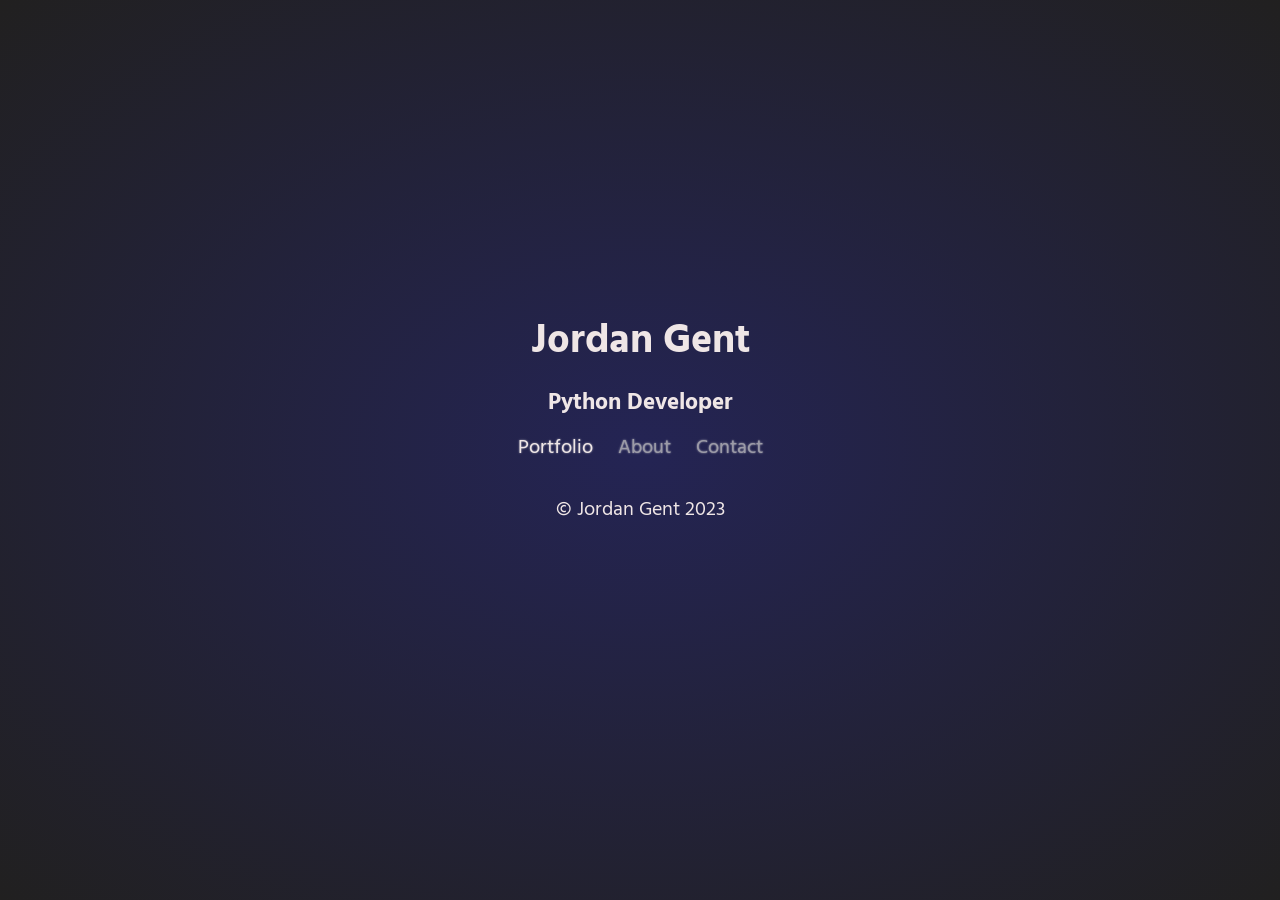
<file: index.html>
<!DOCTYPE html>
<html lang="en">
<head>
    <meta charset="utf-8">
    <title>Jordan Gent | Portfolio</title>
    <link href="https://fonts.googleapis.com/css?family=Hind" rel="stylesheet">
    <link rel="stylesheet" href="normalize.css">
    <link rel="stylesheet" type="text/css" href="slick/slick.css">
    <link rel="stylesheet" type="text/css" href="slick/slick-theme.css">
    <link rel="stylesheet" type="text/css" href="font-awesome/css/font-awesome.min.css">
    <link rel="stylesheet" href="stylesheet.css">
</head>
<body>
    <div id="main-page">
        <h1>Jordan Gent</h1>
        <h3>Python Developer</h3>
        <nav>
            <a href="#" class="portfolio-link selected">Portfolio</a>
            <a href="#" class="about-link">About</a>
            <a href="#" class="contact-link">Contact</a>
        </nav>
    </div>

    <div id="portfolio">
        <div id="carousel">
            <div>
                <a href="https://youtu.be/SdElvFu8iOQ"> 
                    <img src="img/jobtrack.png" alt="Photo of Job Tracker Page">
                </a>
                <div class="page-info">
                    <h4>Job Tracker</h4>
                    <p class="bold">Built With</p>
                    <p>Python | Flask | Flask-SQLAlchemy | PSQL <br> Flask-WTF | Flask-Mail | Jinja2 | JavaScript | Bootstrap</p>
                </div>
            </div>
			
            <div>
                <a href="portfolio/NFT-Fighter/Client/index.html"> 
                    <img src="img/NFTfighter.PNG" alt="Photo of NFT Fighter page">
                </a>
                <div class="page-info">
                    <h4>NFT-Fighter</h4>
                    <p class="bold">Built With</p>
                    <p>JavaScript | HTML | CSS | Express | axios | Cors</p>
                </div>
            </div>

            <div>
                <a href="#">
                    <img src="img/website.png" alt="Photo of my website">
                </a>
                <div class="page-info">
                    <div>
                        <h4>Portfolio</h4>
                        <p class="bold">Built With</p>
                        <p>jQuery | HTML | CSS</p>
                    </div>
                </div>
            </div>

            <div>
                <a href="portfolio/scheduler/scheduler.html">
                    <img src="img/scheduler.gif" alt="Photo of scheduler">
                </a>
                <div class="page-info">
                    <div>
                        <h4>Scheduler</h4>
                        <p class="bold">Built With</p>
                        <p>JavaScript | HTML | CSS</p>
                    </div>
                </div>
            </div>

            <div>
                <a href="portfolio/flickr/flickrFeed.html">
                    <img src="img/flickr.gif" alt="Photo of flickr feed">
                </a>
                <div class="page-info">
                    <div>
                        <h4>Flickr Photo Feed</h4>
                        <p class="bold">Built With</p>
                        <p>jQuery | Ajax | HTML | CSS</p>
                    </div>
                </div>
            </div>

            <div>
                <a href="portfolio/signup/signupForm.html">
                    <img src="img/signup-form.gif" alt="Photo of signup form">
                </a>
                <div class="page-info">
                    <div>
                        <h4>Sign Up Form</h4>
                        <p class="bold">Built With</p>
                        <p>HTML | CSS</p>
                    </div>
                </div>
            </div>
			<div>
				<a href="portfolio/Treehouse Portfolio/index.html">
					<img src="img/portfolio.gif" alt="Photo of treehouse portfolio">
				</a>
				<div class="page-info">
					<div>
						<h4>Team Treehouse portfolio project</h4>
						<p class="bold">Built With</p>
						<p>HTML | CSS</p>
					</div>
				</div>
			</div>
		</div>
	</div>

	<div id="about">
        <div id="stack">
            <h4>Current Stack and Skills</h4>
			<ul>
                <li><b>Python</b></li>
				<li>Flask</li>
				<li>Flask-SQLAlchemy</li>
				<li>Jinja</li>
				<li><b>JavaScript</b></li>
				<li>Node.js</li>
                <li><b>SQL</b></li>
				<li>Git</li>
				<li>Github</li>
				<li>PSQL</li>
				<li>AWS</li>
				<li>Postman</li>
				<li><b>HTML</b></li>
				<li><b>CSS</b></li>
				<li>Responsive Design</li>
			</ul>
            <h4>About Me</h4>
            <div id="about-content">
                <div style="padding-left: 15px">
                    <p>Welcome to my digital abode! I'm Jordan Gent, a highly motivated and passionate software engineer hailing from Lehi, UT. With a strong foundation in Python, JavaScript, HTML, CSS, and SQL, I delight in crafting seamless and functional experiences.</p>
                    <p>My coding journey began with a high school web design course, where I fell in love with the creative process of building websites. Since then, I've expanded my skill set by earning a Full Stack Web Development Certification from Free Code Camp, getting a Front End Web Development Course at TeamTreehouse, and completing Devmountains Foundations and Python Specializations boot camp.</p>
                    <p>Experienced in working with a variety of frameworks and libraries, I've honed my expertise in Flask, Jinja, jQuery, Bootstrap, Axios, Express, Cors, and AWS. My insatiable curiosity drives me to constantly learn and innovate, relishing the thrill of solving complex challenges in the digital realm.</p>
                    <p>Beyond the world of web development, I'm an avid NFT collector and gamer, diving into immersive experiences like Ark. Yet, my appreciation for nature also beckons me to explore the great outdoors, striking a balance between the digital and natural worlds.</p>
                    <p>Whether I'm refining my programming prowess or indulging in my hobbies, I strive for excellence and personal growth. As a dedicated engineer, I'm eager to bring your projects to life with precision, creativity, and passion. Let's build something extraordinary together!</p>
                </div>
            </div>
            <h4>Learning/Areas of interest</h4>
            <ul>
                <li>AI</li>
                <li>Crypto</li>
                <li>Web3</li>
                <li>Solidity</li>
            </ul>
		</div>
	</div>

	<div id="contact">
		<div id="contact-content">
			<form method="post" id="contact-form">
				<div class="field">
				  <label for="name">Name</label>
				  <input type="text" id="name" name="name" class="text-field" required />
				</div>
	
				<div class="field">
				  <label for="email">Email</label>
				  <input type="email" id="email" name="email" class="text-field" required />
				</div>
	
				<div class="field">
				  <label for="message">Message</label>
				  <textarea id="message" name="message" rows="4" class="text-field" required></textarea>
				</div>
				<input style="margin-top: 10px" type="submit" value="Send Message" id="submitButton" />
			</form>
	
			<div id="contact-links">
				<a href="https://github.com/talihashi"><i class="fa fa-github" aria-hidden="true"></i> Github</a>
				<br>
				<a href="https://www.linkedin.com/in/JordanGent"><i class="fa fa-linkedin-square" aria-hidden="true"></i> LinkedIn</a>
				<br>
				<a href="mailto:Talihashi@gmail.com"><i class="fa fa-envelope-o" aria-hidden="true"></i> Talihashi@gmail.com</a>
			</div>
		</div>
	</div>
	
	<footer id="#footer">
		<p>&copy; Jordan Gent 2023</p>
	</footer>
	
	<script type="text/javascript" src="https://ajax.googleapis.com/ajax/libs/jquery/1.11.0/jquery.min.js"></script>
	<script type="text/javascript" src="slick/slick.min.js"></script>
	<script type="text/javascript" src="https://cdn.emailjs.com/sdk/2.3.2/email.min.js"></script>
	<script type="module" src="main.js"></script>
</body>
</html>
</file>
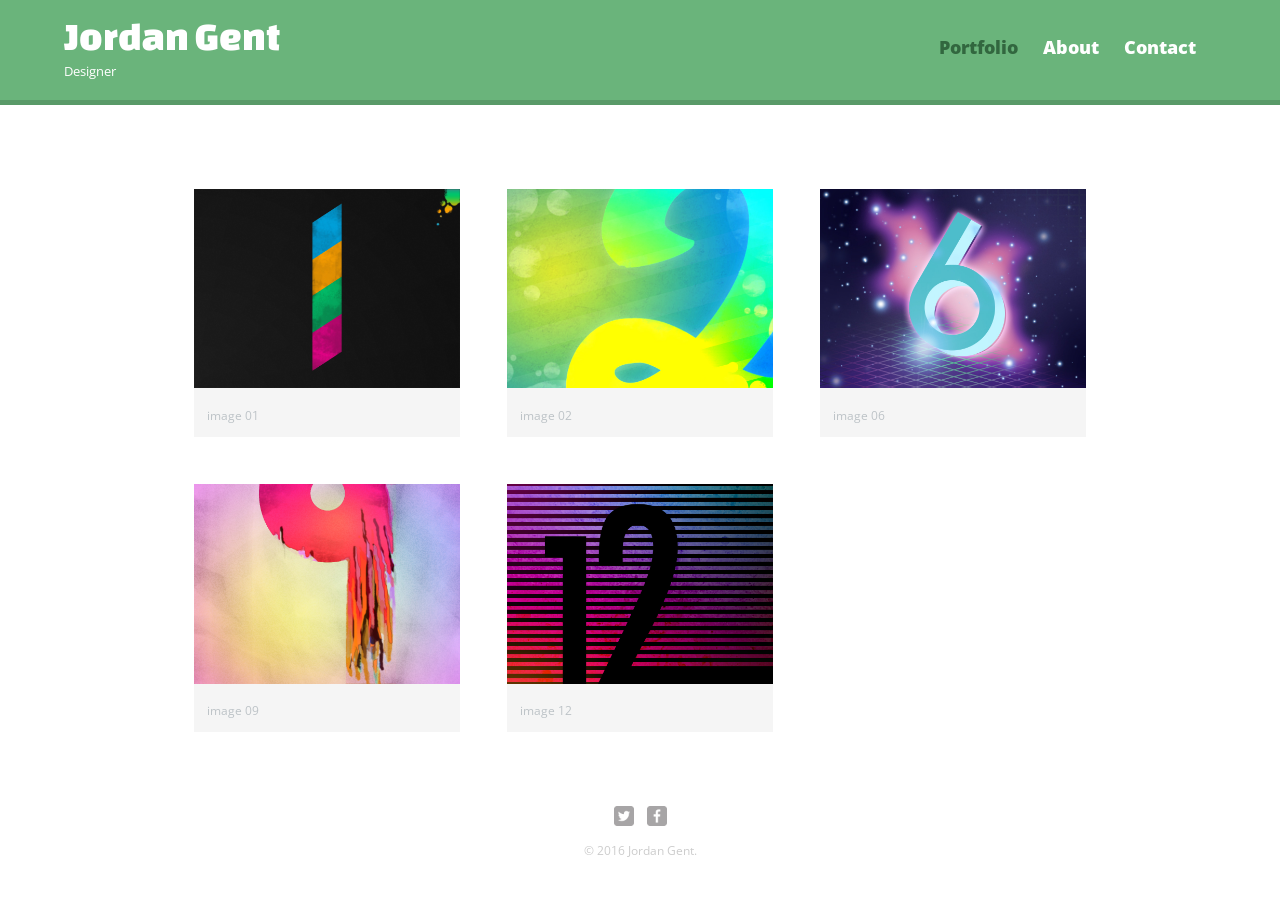
<file: portfolio/Treehouse Portfolio/index.html>
<!DOCTYPE html>
<html>
  <head>
    <meta charset="utf-8">
    <title>Jordan Gent | Designer</title>
    <link rel="stylesheet" href="CSS/normalize.css">
    <link href='https://fonts.googleapis.com/css?family=Open+Sans:400,400italic,700,700italic,800|Changa+One' rel='stylesheet' type='text/css'>
    <link rel="stylesheet" href="CSS/stylesheet.css">
    <link rel="stylesheet" href="CSS/responsive.css">
    <meta name="viewport" content="width=device-width, initial-scale=1.0">
  </head>
  <body>
    <header>
      <a href="index.html" id="logo">
        <h1>Jordan Gent</h1>
        <h2>Designer</h2>
      </a>
      <nav>
        <ul>
          <li><a href="index.html" class="selected">Portfolio</a></li>
          <li><a href="about.html">About</a></li>
          <li><a href="contact.html">Contact</a></li>
        </ul>
      </nav>
    </header>
    <div id="wrapper">
      <section>
        <ul id="gallery">
          <li>
            <a href="img/numbers-01.jpg">
              <img src="img/numbers-01.jpg" alt"">
              <p>image 01</p>
            </a>
          </li>
          <li>
            <a href="img/numbers-02.jpg">
              <img src="img/numbers-02.jpg" alt"">
              <p>image 02</p>
            </a>
          </li>
          <li>
            <a href="img/numbers-06.jpg">
              <img src="img/numbers-06.jpg" alt"">
              <p>image 06</p>
            </a>
          </li>
          <li>
            <a href="img/numbers-09.jpg">
              <img src="img/numbers-09.jpg" alt"">
              <p>image 09</p>
            </a>
          </li>
          <li>
            <a href="img/numbers-12.jpg">
              <img src="img/numbers-12.jpg" alt"">
              <p>image 12</p>
            </a>
          </li>
        </ul>
      </section>
      <footer>
        <a href="https://twitter.com/Talihashi"><img src="img/twitter-wrap.png" alt="Twitter Logo" class="social-icon"></a>
        <a href="https://www.facebook.com/Jordan.Gent1"><img src="img/facebook-wrap.png" alt="Facebook Logo" class="social-icon"></a>
        <p>&copy; 2016 Jordan Gent.</p>
      </footer>
    </div>
  </body>
</html>
</file>
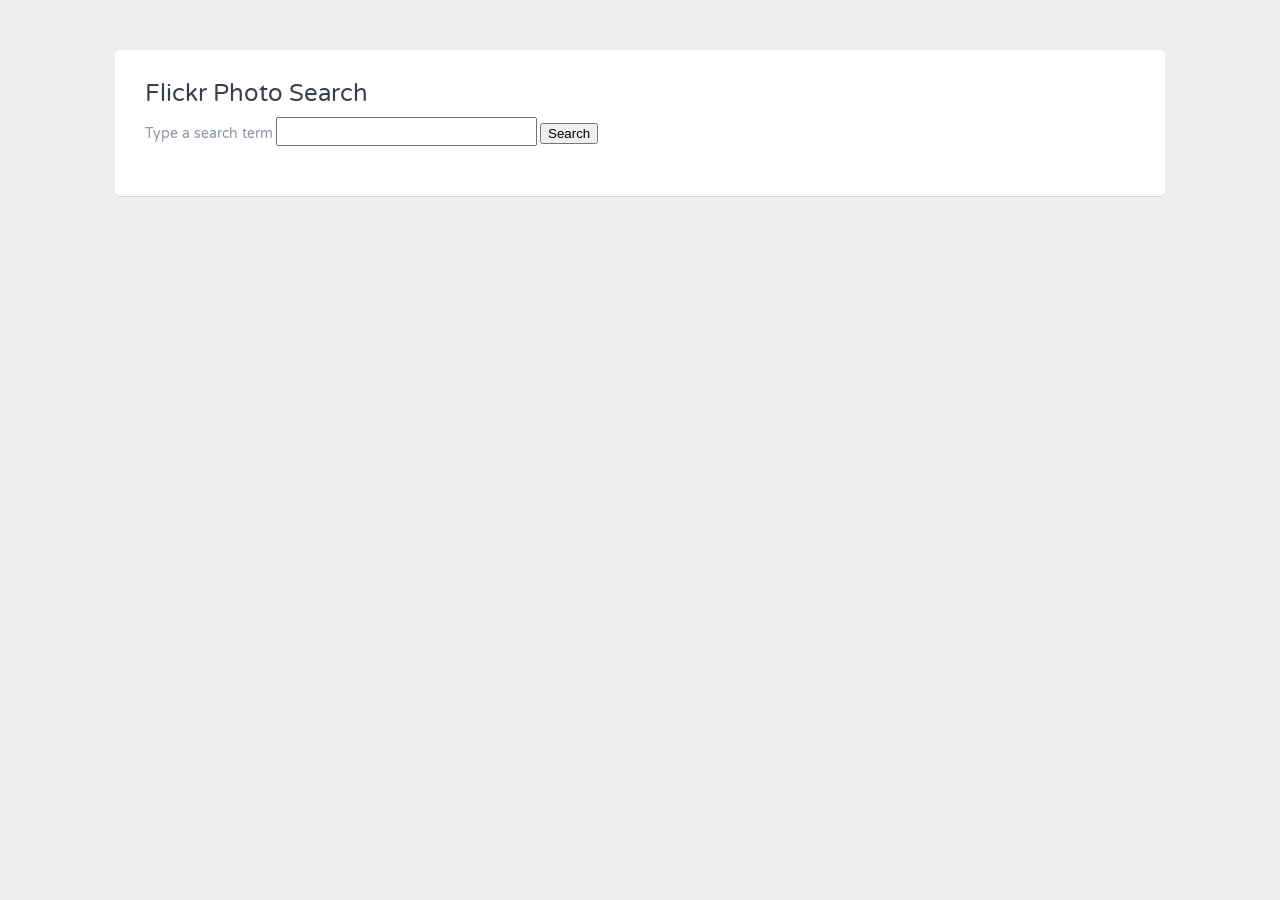
<file: portfolio/flickr/flickrFeed.html>
<!DOCTYPE html>
<html>
<head>
  <meta charset="utf-8">
  <title>AJAX Flickr Photo Search</title>
  <link href='http://fonts.googleapis.com/css?family=Varela+Round' rel='stylesheet' type='text/css'>
  <link rel="stylesheet" href="css/main.css">
  <script src="http://code.jquery.com/jquery-1.11.0.min.js"></script>
  <script src="js/app.js"></script>
</head>
<body>
  <div class="grid-container centered">
    <div class="grid-100">
      <div class="contained">
        <div class="grid-100">
          <div class="heading">
            <h1>Flickr Photo Search</h1>
            <form>
              <label for="search">Type a search term</label>
              <input type="search" name="search" id="search">
              <input type="submit" value="Search" id="submit">
            </form>
            
          </div>
        </div>

        <ul id="photos">

        </ul>
      </div>
    </div>
  </div>
</body>
</html>
</file>
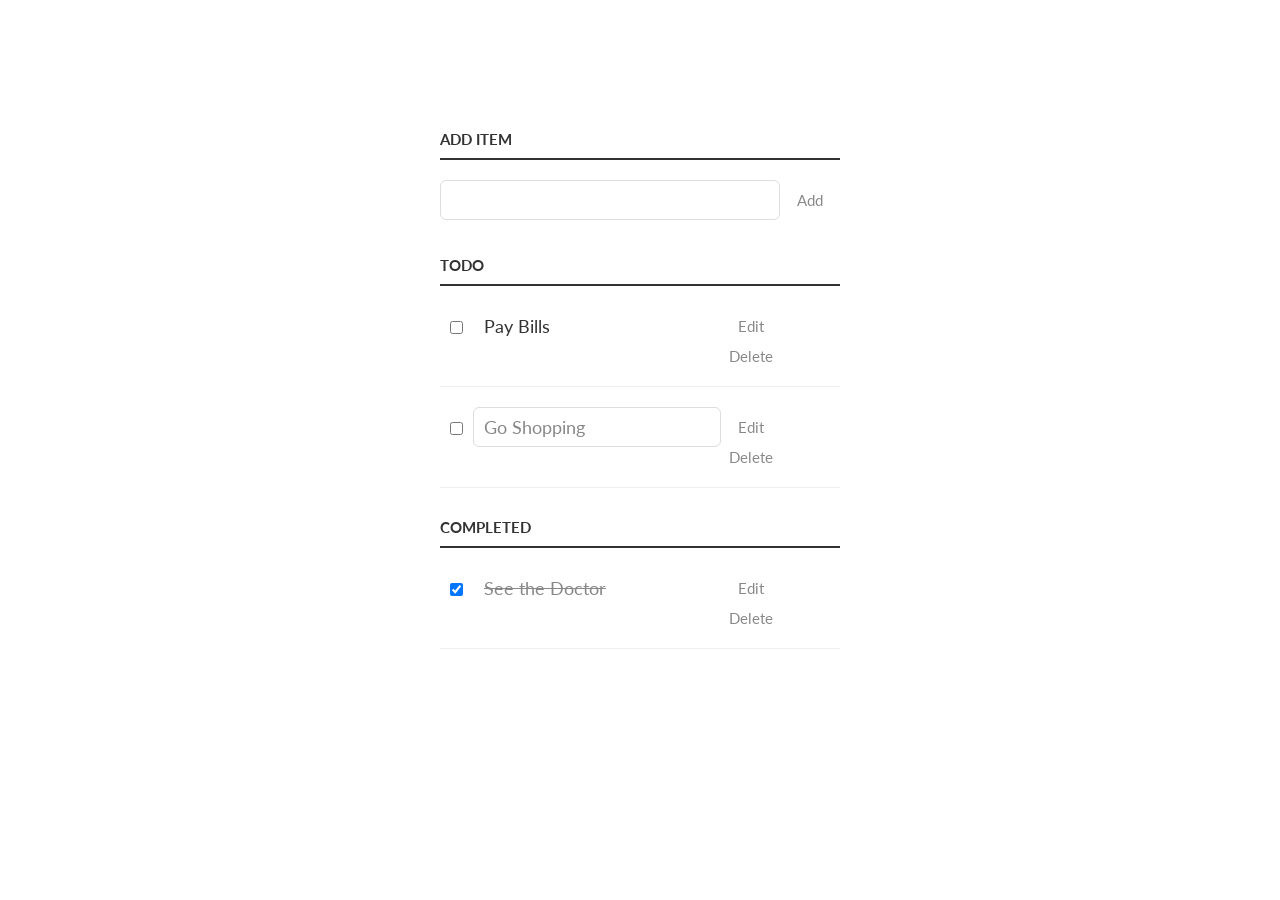
<file: portfolio/scheduler/scheduler.html>
<!DOCTYPE html>
<html>
  <head>
    <title>Todo App</title>
    <link href='http://fonts.googleapis.com/css?family=Lato:300,400,700' rel='stylesheet' type='text/css'>
    <link rel="stylesheet" href="css/style.css" type="text/css" media="screen" charset="utf-8">    
  </head>
  <body>
    <div class="container">
      <p>
        <label for="new-task">Add Item</label><input id="new-task" type="text"><button>Add</button>
      </p>
      
      <h3>Todo</h3>
      <ul id="incomplete-tasks">
        <li><input type="checkbox"><label>Pay Bills</label><input type="text"><button class="edit">Edit</button><button class="delete">Delete</button></li>
        <li class="editMode"><input type="checkbox"><label>Go Shopping</label><input type="text" value="Go Shopping"><button class="edit">Edit</button><button class="delete">Delete</button></li>
        
      </ul>
      
      <h3>Completed</h3>
      <ul id="completed-tasks">
        <li><input type="checkbox" checked><label>See the Doctor</label><input type="text"><button class="edit">Edit</button><button class="delete">Delete</button></li>
      </ul>
    </div>

    <script type="text/javascript" src="js/app.js"></script>

  </body>
</html>
</file>
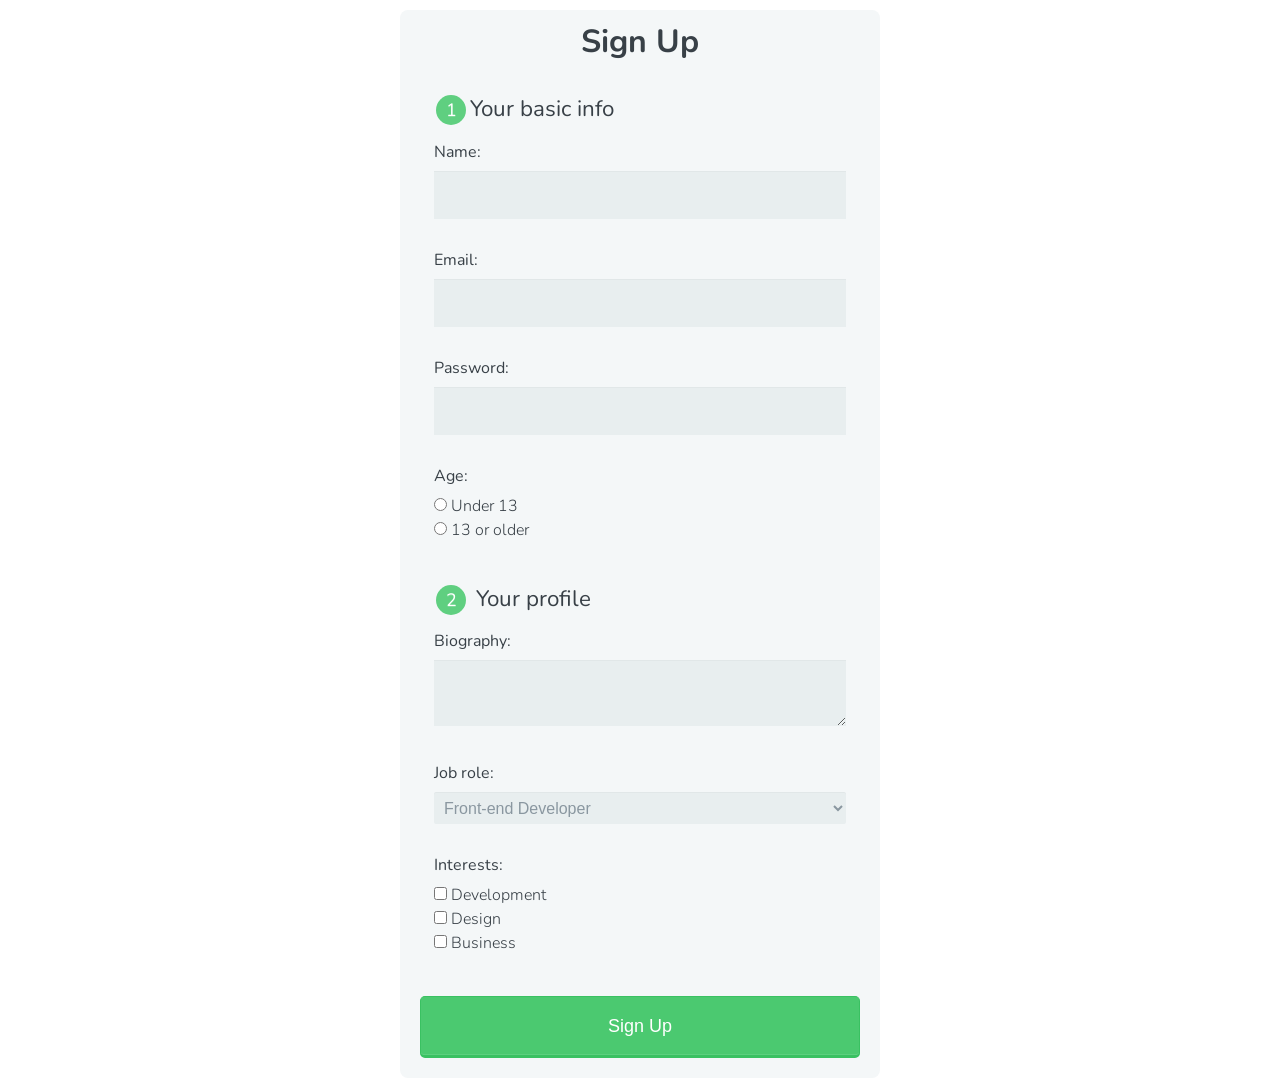
<file: portfolio/signup/signupForm.html>
<!DOCTYPE html>
<html>
    <head>
        <meta charset="utf-8">
        <meta name="viewport" content="width=device-width, initial-scale=1.0">
        <title>Sign Up Form</title>
        <link href='http://fonts.googleapis.com/css?family=Nunito:400,300' rel='stylesheet' type='text/css'>
        <link rel="stylesheet" href="stylesheet.css">
    </head>
    <body>

      <form action="index.html" method="post">
        <h1>Sign Up</h1>
        
        <fieldset>
          
          <legend><span class="number">1</span>Your basic info</legend>
        
          <label for="name">Name:</label>
          <input type="text" id="name" name="user_name">
          
          <label for="mail">Email:</label>
          <input type="email" id="mail" name="user_email">
          
          <label for="password">Password:</label>
          <input type="password" id="password" name="user_password">
          
          <label>Age:</label>
          <input type="radio" id="under_13" value="under_13" name="user_age"><label for="under_13" class="light">Under 13</label><br>
          <input type="radio" id="over_13" value="over_13" name="user_age"><label for="over_13" class="light">13 or older</label>
        
        </fieldset>
        
        <fieldset>
          
        <legend><span class="number">2</span> Your profile</legend>
          
        <label for="bio">Biography:</label>
        <textarea id="bio" name="user_bio"></textarea>
          
        <label for="job">Job role:</label>
        <select id="job" name="user_job">
          <optgroup label="Web">
          <option value="frontend_developer">Front-end Developer</option>
          <option value="php_developer">PHP Developer</option>
          <option value="python_developer">Python Developer</option>
          <option value="rails_developer">Rails Developer</option>
          <option value="web_designer">Web Designer</option>
          <option value="wordpress_developer">Wordpress Developer</option>
          </optgroup>
          <optgroup label="Mobile">
          <option value="android_developer">Android Developer</option>
          <option value="ios_developer">IOS Developer</option>
          <option value="mobile_designer">Mobile Designer</option>
          </optgroup>
          <optgroup label="Business">
          <option value="business_owner">Business Owner</option>
          <option value="freelancer">Freelancer</option>
          </optgroup>
        </select>
          
          <label>Interests:</label>
          <input type="checkbox" id="development" value="interest_development" name="user_interest"><label class="light" for="development">Development</label><br>
          <input type="checkbox" id="interest_design" value="interest_design" name="user_interest"><label class="light" for="design">Design</label><br>
          <input type="checkbox" id="business" value="interest_business" name="user_interest"><label class="light" for="business">Business</label><br>
          
        </fieldset>
        
        <button type="submit">Sign Up</button>
      </form>
      
    </body>
</html>
</file>
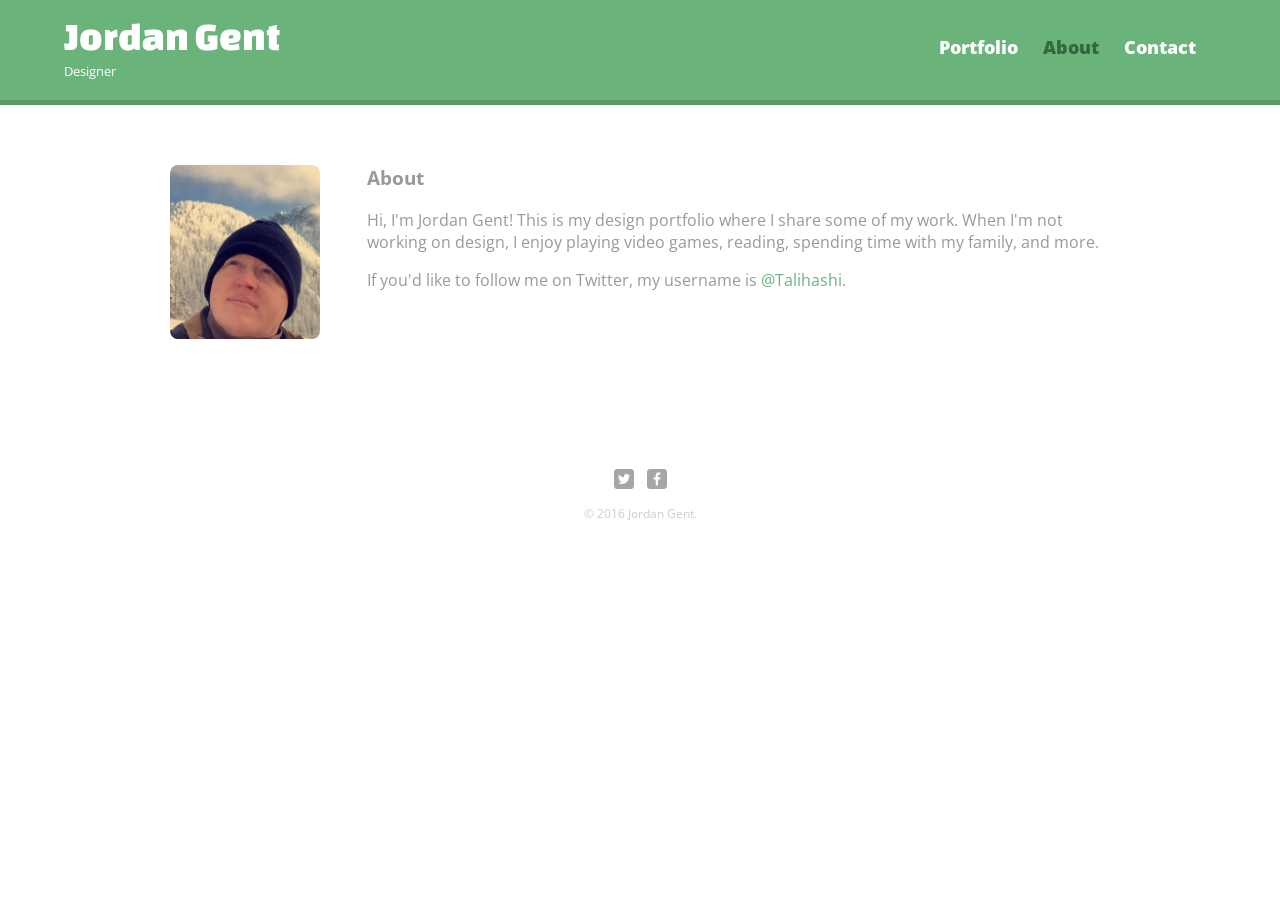
<file: portfolio/Treehouse Portfolio/about.html>
<!DOCTYPE html>
<html>
  <head>
    <meta charset="utf-8">
    <title>Jordan Gent | Designer</title>
    <link rel="stylesheet" href="CSS/normalize.css">
    <link href='https://fonts.googleapis.com/css?family=Open+Sans:400,400italic,700,700italic,800|Changa+One' rel='stylesheet' type='text/css'>
    <link rel="stylesheet" href="CSS/stylesheet.css">
    <link rel="stylesheet" href="CSS/responsive.css">
    <meta name="viewport" content="width=device-width, initial-scale=1.0">
  </head>
  <body>
    <header>
      <a href="index.html" id="logo">
        <h1>Jordan Gent</h1>
        <h2>Designer</h2>
      </a>
      <nav>
        <ul>
          <li><a href="index.html">Portfolio</a></li>
          <li><a href="about.html" class="selected">About</a></li>
          <li><a href="contact.html">Contact</a></li>
        </ul>
      </nav>
    </header>
    <div id="wrapper">
      <section>
        <img src="img/Me.png" alt="photograph of Jordan Gent" class="profile-photo">
        <h3>About</h3>
        <p>Hi, I'm Jordan Gent! This is my design portfolio where I share some of my work. When I'm not working on design, I enjoy playing video games, reading, spending time with my family, and more.</p>
        <p>If you'd like to follow me on Twitter, my username is <a href="https://twitter.com/Talihashi">@Talihashi</a>.</p>
      </section>
      <footer>
        <a href="https://twitter.com/Talihashi"><img src="img/twitter-wrap.png" alt="Twitter Logo" class="social-icon"></a>
        <a href="https://www.facebook.com/Jordan.Gent1"><img src="img/facebook-wrap.png" alt="Facebook Logo" class="social-icon"></a>
        <p>&copy; 2016 Jordan Gent.</p>
      </footer>
    </div>
  </body>
</html>
</file>
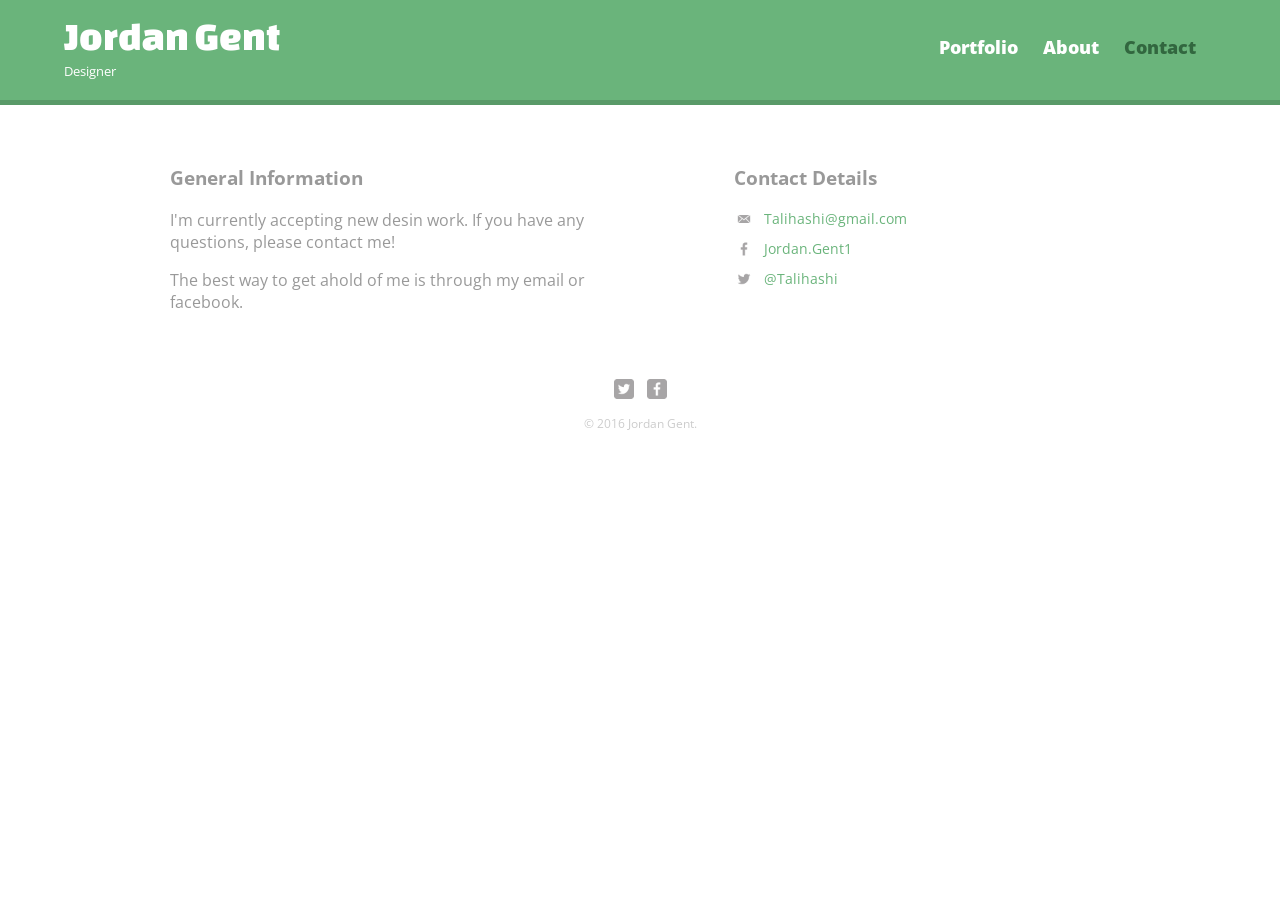
<file: portfolio/Treehouse Portfolio/contact.html>
<!DOCTYPE html>
<html>
  <head>
    <meta charset="utf-8">
    <title>Jordan Gent | Designer</title>
    <link rel="stylesheet" href="CSS/normalize.css">
    <link href='https://fonts.googleapis.com/css?family=Open+Sans:400,400italic,700,700italic,800|Changa+One' rel='stylesheet' type='text/css'>
    <link rel="stylesheet" href="CSS/stylesheet.css">
    <link rel="stylesheet" href="CSS/responsive.css">
    <meta name="viewport" content="width=device-width, initial-scale=1.0">
  </head>
  <body>
    <header>
      <a href="index.html" id="logo">
        <h1>Jordan Gent</h1>
        <h2>Designer</h2>
      </a>
      <nav>
        <ul>
          <li><a href="index.html">Portfolio</a></li>
          <li><a href="about.html">About</a></li>
          <li><a href="contact.html" class="selected">Contact</a></li>
        </ul>
      </nav>
    </header>
    <div id="wrapper">
      <section id="primary">
        <h3>General Information</h3>
        <p>I'm currently accepting new desin work. If you have any questions, please contact me!</p>
        <p>The best way to get ahold of me is through my email or facebook.</p>
      </section>
      <section id="secondary">
        <h3>Contact Details</h3>
        <ul class="contact-info">
          <li class="mail"><a href="mailto:Talihashi@gmail.com">Talihashi@gmail.com</a></li>
          <li class="facebook"><a href="https://www.facebook.com/Jordan.Gent1">Jordan.Gent1</a></li>
          <li class="twitter"><a href="https://twitter.com/intent/tweet?screen_name=Talihashi">@Talihashi</a></li>
        </ul>
      </section>
      <footer>
        <a href="https://twitter.com/Talihashi"><img src="img/twitter-wrap.png" alt="Twitter Logo" class="social-icon"></a>
        <a href="https://www.facebook.com/Jordan.Gent1"><img src="img/facebook-wrap.png" alt="Facebook Logo" class="social-icon"></a>
        <p>&copy; 2016 Jordan Gent.</p>
      </footer>
    </div>
  </body>
</html>
</file>
<file: stylesheet.css>
html {
	height: 100%;
}

body {
	height: 100%;
	width: 100%;
	margin: 0;
	font-family: 'Hind', sans-serif;
	font-size: 20px;
	color: #efe6e6;
	background: radial-gradient(#242454 0%, #212020 100%);
	background-repeat: no-repeat;
	background-attachment: fixed;
}

a {
	text-decoration: none;
	color: #9c9ba7;
}

a:hover {
	color: #efe6e6;
}

#portfolio, #about, #contact {
	margin: 0 auto;
	width: 80%;
	min-height: 337px;
	transition: display 1s;
	background: radial-gradient(#2d4075 0%, #101a35 100%);
	border-radius: 10px;
	display: none;
}

footer {
	text-align: center;
	width: 100%;
}



/* main-page */

nav a {
	padding: 0 10px;
	text-shadow: .5px .25px 2px #afaebb;
}

#main-page {
	margin: 0 auto;
	width: 80%;
	padding-top: 300px;
	transition: padding-top 1s;
	overflow: hidden;
}

h1, h3, nav {
	text-align: center;
	margin: 10px 0;
}

.selected {
	color: #efe6e6;
}

nav {
	animation-duration: 2s;
	animation-name: fadeIn;
}

@keyframes fadeIn {
	from {
		opacity: 0;
	}
	to {
		opacity: 1;
	}
}

h1, h3 {
	animation-duration: 1s;
	animation-name: slideLeft;
}

@keyframes slideLeft {
	from {
		margin-left: 100%;
		width: 300%;
	}
	to {
		margin-left: 0%;
		width: 100%;
	}
}



/* portfolio */

#carousel {
	margin: 0 auto;
	max-width: 100%;
	text-align: center;
	padding: 3.5% 0 3.5% 0;
}

.page-info {
	background-color: #31417b;
	border-radius: 0 0 12px 12px;
}

.page-info h4, .page-info p {
	margin: 0 0 10px 0;
}

div a img {
	border-radius: 12px 12px 0 0;
}

.slick-slide {
	margin: 0 15px;
}

.bold {
	font-weight: bold;
}

h4 {
	border-bottom: solid 2px rgba(255, 255, 255, 0.2);
}

.page-info div {
	margin: 0 auto;
	max-width: 90%;
}


/* about */

#about-content, #stack {
	margin: 0 auto;
	width: 80%;
	padding: 2% 0 2% 0;
	align-items: center;
}

#about-content {
	display: flex;
}

#stack {
	text-align: center;
}

#stack ul li {
	display: inline;
}

#stack ul li:after {
	content: " \00b7";
}

#stack ul li:last-child:after {
	content: none;
}

@media screen and (max-width: 1100px) {
	#about-content {
		display: block;
	}
}



/* contact */

form {
	float: left;
	padding: 15px;
}

label {
	display: block;
}

.text-field, #submitButton {
	background-color: rgba(33, 36, 45, 0.75);
	color: white;
	border-radius: 4px;
	border: 3px solid #4c505d;
}

.text-field {
	width: 350px;
}

#contact-links {
	display: inline-block;
	margin: 100px 0 0 50px;
}

#contact-content {
	width: 650px;
	margin: 0 auto;
}

#submitButton:hover {
	color: #9c9ba7;
}

@media screen and (max-width: 830px) {
	#contact-links {
		display: block;
	}
	#contact-content {
		width: 400px;
	}
}




.hidden {
	display: none;
}
</file>
<file: portfolio/Treehouse Portfolio/CSS/stylesheet.css>
/*******************************
General
*******************************/

body {
  font-family: 'Open Sans', sans-serif;
}

#wrapper {
  max-width: 940px;
  margin: 0 auto;
  padding: 0 5%;
}

a {
  text-decoration: none;
}

img {
  max-width: 100%;
}

h3 {
  margin: 0 0 1em 0;
}



/*******************************
Heading
*******************************/

header {
  float: left;
  margin: 0 0 30px 0;
  padding: 5px 0 0 0;
  width: 100%;
}

#logo {
  text-align: center;
  margin: o;
}
h1 {
  font-family: 'Changa One', sans-serif;
  margin: 15px 0;
  font-size: 1.75em;
  font-weight: normal;
  line-height: 0.8em;
}

h2 {
  font-size: 0.75em;
  margin: -5px 0 0;
  font-weight: normal;
}



/*******************************
Navigation
*******************************/

nav {
  text-align: center;
  padding: 10px 0;
  margin: 20px 0 0;
}

nav ul {
  list-style: none;
  margin: 0 10px;
  padding: 0;
}

nav li {
  display: inline-block;
}

nav a {
  font-weight: 800;
  padding: 15px 10px;
}



/*******************************
Footer
*******************************/

footer {
  font-size: 0.75em;
  text-align: center;
  clear: both;
  padding-top: 50px;
  color: #ccc;
}

.social-icon {
  width: 20px;
  height: 20px;
  margin: 0 5px;
}



/*******************************
Page: Portfolio
*******************************/

#gallery {
  margin: 0;
  padding: 0;
  list-style: none;
}

#gallery li {
  float: left;
  width: 45%;
  margin: 2.5%;
  background-color: #f5f5f5;
  color: #bdc3c7;
}

#gallery li a p {
  margin: 0;
  padding: 5%;
  font-size: 0.75em;
  color: #bdc3c7;
}



/*******************************
Page: About
*******************************/

.profile-photo {
  display: block;
  max-width: 150px;
  margin: 0 auto 30px;
  border-radius: 5%;
}



/*******************************
Page: Contact
*******************************/

.contact-info {
  list-style: none;
  padding:0;
  margin: 0;
  font-size: 0.9em;
}

.contact-info a {
  display: block;
  min-height: 20px;
  background-repeat: no-repeat;
  background-size: 20px 20px;
  padding: 0 0 0 30px;
  margin: 0 0 10px;
}

.contact-info li.mail a {
  background-image: url('../img/mail.png');
}

.contact-info li.facebook a {
  background-image: url('../img/facebook.png');
}

.contact-info li.twitter a {
  background-image: url('../img/twitter.png');
}



/*******************************
Colors
*******************************/

body {
  background-color: #fff;
  color: #999;
}

header {
  background: #6ab47b;
  border-color: #599a68;
}

nav {
  background: #599a68;
}

h1, h2 {
  color: #fff;
}

a {
  color: #6ab47b;
}

nav a, nav a:visited {
  color: #fff;
}

nav a.selected, nav a:hover {
  color: #32673f;
}
</file>
<file: portfolio/Treehouse Portfolio/CSS/responsive.css>
@media screen and (min-width: 480px) {

/*******************************
Two column layout
*******************************/
  
  #primary {
    width: 50%;
    float: left;
  }
  
  #secondary {
    width: 40%;
    float: right;
  }

/*******************************
Page: Portfolio
*******************************/
  
  #gallery li {
    width: 28.3333%;
  }
  
  #gallery li:nth-child(4n) {
    clear: left;
  }
  
/*******************************
Page: About
*******************************/
  
  .profile-photo {
    float: left;
    margin: 0 5% 80px 0;
  }

}

@media screen and (min-width: 660px) {
  
/*******************************
Header
*******************************/

  nav {
    background: none;
    float: right;
    font-size: 1.125em;
    margin-right: 5%;
    text-align: right;
    width:45%
  }
  
  #logo {
    float: left;
    margin-left: 5%;
    text-align: left;
    width: 45%;
  }
  
  h1 {
    font-size: 2.5em;
  }
  
  h2 {
    font-size: 0.825em;
    margin-bottom: 20px;
  }
  
  header {
    border-bottom: 5px solid #599a68;
    margin-bottom: 60px;
  }
  
  
  
}
</file>
<file: portfolio/flickr/css/main.css>
@charset "UTF-8";
.clear {
  clear: both;
  display: block;
  overflow: hidden;
  visibility: hidden;
  width: 0;
  height: 0;
}

.grid-container:before, .clearfix:before,
.grid-container:after,
.clearfix:after {
  content: ".";
  display: block;
  overflow: hidden;
  visibility: hidden;
  font-size: 0;
  line-height: 0;
  width: 0;
  height: 0;
}

.grid-container:after, .clearfix:after {
  clear: both;
}


.grid-container {
  max-width: 1080px;
  position: relative;
}

.grid-5, .mobile-grid-5, .grid-10, .mobile-grid-10, .grid-15, .mobile-grid-15, .grid-20, .mobile-grid-20, .grid-25, .mobile-grid-25, .grid-30, .mobile-grid-30, .grid-35, .mobile-grid-35, .grid-40, .mobile-grid-40, .grid-45, .mobile-grid-45, .grid-50, .mobile-grid-50, .grid-55, .mobile-grid-55, .grid-60, .mobile-grid-60, .grid-65, .mobile-grid-65, .grid-70, .mobile-grid-70, .grid-75, .mobile-grid-75, .grid-80, .mobile-grid-80, .grid-85, .mobile-grid-85, .grid-90, .mobile-grid-90, .grid-95, .mobile-grid-95, .grid-100, .mobile-grid-100, .grid-33, .mobile-grid-33, .grid-66, .mobile-grid-66 {
  -webkit-box-sizing: border-box;
  -moz-box-sizing: border-box;
  box-sizing: border-box;
  padding-left: 15px;
  padding-right: 15px;
}


.grid-parent {
  padding-left: 0;
  padding-right: 0;
}

body {
  min-width: 320px;
}

@media screen {
  .clear {
    clear: both;
    display: block;
    overflow: hidden;
    visibility: hidden;
    width: 0;
    height: 0;
  }

  .grid-container:before, .clearfix:before,
  .grid-container:after,
  .clearfix:after {
    content: ".";
    display: block;
    overflow: hidden;
    visibility: hidden;
    font-size: 0;
    line-height: 0;
    width: 0;
    height: 0;
  }

  .grid-container:after, .clearfix:after {
    clear: both;
  }


  .grid-container {
    max-width: 1080px;
    position: relative;
  }

  .grid-5, .mobile-grid-5, .grid-10, .mobile-grid-10, .grid-15, .mobile-grid-15, .grid-20, .mobile-grid-20, .grid-25, .mobile-grid-25, .grid-30, .mobile-grid-30, .grid-35, .mobile-grid-35, .grid-40, .mobile-grid-40, .grid-45, .mobile-grid-45, .grid-50, .mobile-grid-50, .grid-55, .mobile-grid-55, .grid-60, .mobile-grid-60, .grid-65, .mobile-grid-65, .grid-70, .mobile-grid-70, .grid-75, .mobile-grid-75, .grid-80, .mobile-grid-80, .grid-85, .mobile-grid-85, .grid-90, .mobile-grid-90, .grid-95, .mobile-grid-95, .grid-100, .mobile-grid-100, .grid-33, .mobile-grid-33, .grid-66, .mobile-grid-66, .tablet-grid-5, .tablet-grid-10, .tablet-grid-15, .tablet-grid-20, .tablet-grid-25, .tablet-grid-30, .tablet-grid-35, .tablet-grid-40, .tablet-grid-45, .tablet-grid-50, .tablet-grid-55, .tablet-grid-60, .tablet-grid-65, .tablet-grid-70, .tablet-grid-75, .tablet-grid-80, .tablet-grid-85, .tablet-grid-90, .tablet-grid-95, .tablet-grid-100, .tablet-grid-33, .tablet-grid-66 {
    -webkit-box-sizing: border-box;
    -moz-box-sizing: border-box;
    box-sizing: border-box;
    padding-left: 15px;
    padding-right: 15px;
  }
  .grid-parent {
    padding-left: 0;
    padding-right: 0;
  }

  body {
    min-width: 320px;
  }
}
@media screen and (min-width: 1080px) {
  .clear {
    clear: both;
    display: block;
    overflow: hidden;
    visibility: hidden;
    width: 0;
    height: 0;
  }

  .grid-container:before, .grid-100:before, .clearfix:before,
  .grid-container:after,
  .grid-100:after,
  .clearfix:after {
    content: ".";
    display: block;
    overflow: hidden;
    visibility: hidden;
    font-size: 0;
    line-height: 0;
    width: 0;
    height: 0;
  }

  .grid-container:after, .grid-100:after, .clearfix:after {
    clear: both;
  }


  .grid-container {
    max-width: 1080px;
    position: relative;
  }

  .grid-5, .mobile-grid-5, .grid-10, .mobile-grid-10, .grid-15, .mobile-grid-15, .grid-20, .mobile-grid-20, .grid-25, .mobile-grid-25, .grid-30, .mobile-grid-30, .grid-35, .mobile-grid-35, .grid-40, .mobile-grid-40, .grid-45, .mobile-grid-45, .grid-50, .mobile-grid-50, .grid-55, .mobile-grid-55, .grid-60, .mobile-grid-60, .grid-65, .mobile-grid-65, .grid-70, .mobile-grid-70, .grid-75, .mobile-grid-75, .grid-80, .mobile-grid-80, .grid-85, .mobile-grid-85, .grid-90, .mobile-grid-90, .grid-95, .mobile-grid-95, .grid-100, .mobile-grid-100, .grid-33, .mobile-grid-33, .grid-66, .mobile-grid-66 {
    -webkit-box-sizing: border-box;
    -moz-box-sizing: border-box;
    box-sizing: border-box;
    padding-left: 15px;
    padding-right: 15px;
  }


  .grid-parent {
    padding-left: 0;
    padding-right: 0;
  }

  .push-5,
  .pull-5, .push-10,
  .pull-10, .push-15,
  .pull-15, .push-20,
  .pull-20, .push-25,
  .pull-25, .push-30,
  .pull-30, .push-35,
  .pull-35, .push-40,
  .pull-40, .push-45,
  .pull-45, .push-50,
  .pull-50, .push-55,
  .pull-55, .push-60,
  .pull-60, .push-65,
  .pull-65, .push-70,
  .pull-70, .push-75,
  .pull-75, .push-80,
  .pull-80, .push-85,
  .pull-85, .push-90,
  .pull-90, .push-95,
  .pull-95, .push-33,
  .pull-33, .push-66,
  .pull-66 {
    position: relative;
  }

  .hide-on-desktop {
    display: none !important;
  }

  .grid-5 {
    float: left;
    width: 5%;
  }

  .prefix-5 {
    margin-left: 5%;
  }

  .suffix-5 {
    margin-right: 5%;
  }

  .push-5 {
    left: 5%;
  }

  .pull-5 {
    left: -5%;
  }

  .grid-10 {
    float: left;
    width: 10%;
  }

  .prefix-10 {
    margin-left: 10%;
  }

  .suffix-10 {
    margin-right: 10%;
  }

  .push-10 {
    left: 10%;
  }

  .pull-10 {
    left: -10%;
  }

  .grid-15 {
    float: left;
    width: 15%;
  }

  .prefix-15 {
    margin-left: 15%;
  }

  .suffix-15 {
    margin-right: 15%;
  }

  .push-15 {
    left: 15%;
  }

  .pull-15 {
    left: -15%;
  }

  .grid-20 {
    float: left;
    width: 20%;
  }

  .prefix-20 {
    margin-left: 20%;
  }

  .suffix-20 {
    margin-right: 20%;
  }

  .push-20 {
    left: 20%;
  }

  .pull-20 {
    left: -20%;
  }

  .grid-25 {
    float: left;
    width: 25%;
  }

  .prefix-25 {
    margin-left: 25%;
  }

  .suffix-25 {
    margin-right: 25%;
  }

  .push-25 {
    left: 25%;
  }

  .pull-25 {
    left: -25%;
  }

  .grid-30 {
    float: left;
    width: 30%;
  }

  .prefix-30 {
    margin-left: 30%;
  }

  .suffix-30 {
    margin-right: 30%;
  }

  .push-30 {
    left: 30%;
  }

  .pull-30 {
    left: -30%;
  }

  .grid-35 {
    float: left;
    width: 35%;
  }

  .prefix-35 {
    margin-left: 35%;
  }

  .suffix-35 {
    margin-right: 35%;
  }

  .push-35 {
    left: 35%;
  }

  .pull-35 {
    left: -35%;
  }

  .grid-40 {
    float: left;
    width: 40%;
  }

  .prefix-40 {
    margin-left: 40%;
  }

  .suffix-40 {
    margin-right: 40%;
  }

  .push-40 {
    left: 40%;
  }

  .pull-40 {
    left: -40%;
  }

  .grid-45 {
    float: left;
    width: 45%;
  }

  .prefix-45 {
    margin-left: 45%;
  }

  .suffix-45 {
    margin-right: 45%;
  }

  .push-45 {
    left: 45%;
  }

  .pull-45 {
    left: -45%;
  }

  .grid-50 {
    float: left;
    width: 50%;
  }

  .prefix-50 {
    margin-left: 50%;
  }

  .suffix-50 {
    margin-right: 50%;
  }

  .push-50 {
    left: 50%;
  }

  .pull-50 {
    left: -50%;
  }

  .grid-55 {
    float: left;
    width: 55%;
  }

  .prefix-55 {
    margin-left: 55%;
  }

  .suffix-55 {
    margin-right: 55%;
  }

  .push-55 {
    left: 55%;
  }

  .pull-55 {
    left: -55%;
  }

  .grid-60 {
    float: left;
    width: 60%;
  }

  .prefix-60 {
    margin-left: 60%;
  }

  .suffix-60 {
    margin-right: 60%;
  }

  .push-60 {
    left: 60%;
  }

  .pull-60 {
    left: -60%;
  }

  .grid-65 {
    float: left;
    width: 65%;
  }

  .prefix-65 {
    margin-left: 65%;
  }

  .suffix-65 {
    margin-right: 65%;
  }

  .push-65 {
    left: 65%;
  }

  .pull-65 {
    left: -65%;
  }

  .grid-70 {
    float: left;
    width: 70%;
  }

  .prefix-70 {
    margin-left: 70%;
  }

  .suffix-70 {
    margin-right: 70%;
  }

  .push-70 {
    left: 70%;
  }

  .pull-70 {
    left: -70%;
  }

  .grid-75 {
    float: left;
    width: 75%;
  }

  .prefix-75 {
    margin-left: 75%;
  }

  .suffix-75 {
    margin-right: 75%;
  }

  .push-75 {
    left: 75%;
  }

  .pull-75 {
    left: -75%;
  }

  .grid-80 {
    float: left;
    width: 80%;
  }

  .prefix-80 {
    margin-left: 80%;
  }

  .suffix-80 {
    margin-right: 80%;
  }

  .push-80 {
    left: 80%;
  }

  .pull-80 {
    left: -80%;
  }

  .grid-85 {
    float: left;
    width: 85%;
  }

  .prefix-85 {
    margin-left: 85%;
  }

  .suffix-85 {
    margin-right: 85%;
  }

  .push-85 {
    left: 85%;
  }

  .pull-85 {
    left: -85%;
  }

  .grid-90 {
    float: left;
    width: 90%;
  }

  .prefix-90 {
    margin-left: 90%;
  }

  .suffix-90 {
    margin-right: 90%;
  }

  .push-90 {
    left: 90%;
  }

  .pull-90 {
    left: -90%;
  }

  .grid-95 {
    float: left;
    width: 95%;
  }

  .prefix-95 {
    margin-left: 95%;
  }

  .suffix-95 {
    margin-right: 95%;
  }

  .push-95 {
    left: 95%;
  }

  .pull-95 {
    left: -95%;
  }

  .grid-33 {
    float: left;
    width: 33.33333%;
  }

  .prefix-33 {
    margin-left: 33.33333%;
  }

  .suffix-33 {
    margin-right: 33.33333%;
  }

  .push-33 {
    left: 33.33333%;
  }

  .pull-33 {
    left: -33.33333%;
  }

  .grid-66 {
    float: left;
    width: 66.66667%;
  }

  .prefix-66 {
    margin-left: 66.66667%;
  }

  .suffix-66 {
    margin-right: 66.66667%;
  }

  .push-66 {
    left: 66.66667%;
  }

  .pull-66 {
    left: -66.66667%;
  }

  .grid-100 {
    clear: both;
    width: 100%;
  }
}
@media screen and (max-width: 400px) {
  @-ms-viewport {
    width: 320px;
}
}
@media screen and (max-width: 680px) {
  .clear {
    clear: both;
    display: block;
    overflow: hidden;
    visibility: hidden;
    width: 0;
    height: 0;
  }

  .grid-container:before, .mobile-grid-100:before, .clearfix:before,
  .grid-container:after,
  .mobile-grid-100:after,
  .clearfix:after {
    content: ".";
    display: block;
    overflow: hidden;
    visibility: hidden;
    font-size: 0;
    line-height: 0;
    width: 0;
    height: 0;
  }

  .grid-container:after, .mobile-grid-100:after, .clearfix:after {
    clear: both;
  }


  .grid-container {
    max-width: 1080px;
    position: relative;
  }

  .grid-5, .mobile-grid-5, .grid-10, .mobile-grid-10, .grid-15, .mobile-grid-15, .grid-20, .mobile-grid-20, .grid-25, .mobile-grid-25, .grid-30, .mobile-grid-30, .grid-35, .mobile-grid-35, .grid-40, .mobile-grid-40, .grid-45, .mobile-grid-45, .grid-50, .mobile-grid-50, .grid-55, .mobile-grid-55, .grid-60, .mobile-grid-60, .grid-65, .mobile-grid-65, .grid-70, .mobile-grid-70, .grid-75, .mobile-grid-75, .grid-80, .mobile-grid-80, .grid-85, .mobile-grid-85, .grid-90, .mobile-grid-90, .grid-95, .mobile-grid-95, .grid-100, .mobile-grid-100, .grid-33, .mobile-grid-33, .grid-66, .mobile-grid-66 {
    -webkit-box-sizing: border-box;
    -moz-box-sizing: border-box;
    box-sizing: border-box;
    padding-left: 15px;
    padding-right: 15px;

  }
 

  .grid-parent {
    padding-left: 0;
    padding-right: 0;
  }

  .mobile-push-5,
  .mobile-pull-5, .mobile-push-10,
  .mobile-pull-10, .mobile-push-15,
  .mobile-pull-15, .mobile-push-20,
  .mobile-pull-20, .mobile-push-25,
  .mobile-pull-25, .mobile-push-30,
  .mobile-pull-30, .mobile-push-35,
  .mobile-pull-35, .mobile-push-40,
  .mobile-pull-40, .mobile-push-45,
  .mobile-pull-45, .mobile-push-50,
  .mobile-pull-50, .mobile-push-55,
  .mobile-pull-55, .mobile-push-60,
  .mobile-pull-60, .mobile-push-65,
  .mobile-pull-65, .mobile-push-70,
  .mobile-pull-70, .mobile-push-75,
  .mobile-pull-75, .mobile-push-80,
  .mobile-pull-80, .mobile-push-85,
  .mobile-pull-85, .mobile-push-90,
  .mobile-pull-90, .mobile-push-95,
  .mobile-pull-95, .mobile-push-33,
  .mobile-pull-33, .mobile-push-66,
  .mobile-pull-66 {
    position: relative;
  }

  .hide-on-mobile {
    display: none !important;
  }

  .mobile-grid-5 {
    float: left;
    width: 5%;
  }

  .mobile-prefix-5 {
    margin-left: 5%;
  }

  .mobile-suffix-5 {
    margin-right: 5%;
  }

  .mobile-push-5 {
    left: 5%;
  }

  .mobile-pull-5 {
    left: -5%;
  }

  .mobile-grid-10 {
    float: left;
    width: 10%;
  }

  .mobile-prefix-10 {
    margin-left: 10%;
  }

  .mobile-suffix-10 {
    margin-right: 10%;
  }

  .mobile-push-10 {
    left: 10%;
  }

  .mobile-pull-10 {
    left: -10%;
  }

  .mobile-grid-15 {
    float: left;
    width: 15%;
  }

  .mobile-prefix-15 {
    margin-left: 15%;
  }

  .mobile-suffix-15 {
    margin-right: 15%;
  }

  .mobile-push-15 {
    left: 15%;
  }

  .mobile-pull-15 {
    left: -15%;
  }

  .mobile-grid-20 {
    float: left;
    width: 20%;
  }

  .mobile-prefix-20 {
    margin-left: 20%;
  }

  .mobile-suffix-20 {
    margin-right: 20%;
  }

  .mobile-push-20 {
    left: 20%;
  }

  .mobile-pull-20 {
    left: -20%;
  }

  .mobile-grid-25 {
    float: left;
    width: 25%;
  }

  .mobile-prefix-25 {
    margin-left: 25%;
  }

  .mobile-suffix-25 {
    margin-right: 25%;
  }

  .mobile-push-25 {
    left: 25%;
  }

  .mobile-pull-25 {
    left: -25%;
  }

  .mobile-grid-30 {
    float: left;
    width: 30%;
  }

  .mobile-prefix-30 {
    margin-left: 30%;
  }

  .mobile-suffix-30 {
    margin-right: 30%;
  }

  .mobile-push-30 {
    left: 30%;
  }

  .mobile-pull-30 {
    left: -30%;
  }

  .mobile-grid-35 {
    float: left;
    width: 35%;
    
  }

  .mobile-prefix-35 {
    margin-left: 35%;
  }

  .mobile-suffix-35 {
    margin-right: 35%;
  }

  .mobile-push-35 {
    left: 35%;
  }

  .mobile-pull-35 {
    left: -35%;
  }

  .mobile-grid-40 {
    float: left;
    width: 40%;
  }

  .mobile-prefix-40 {
    margin-left: 40%;
  }

  .mobile-suffix-40 {
    margin-right: 40%;
  }

  .mobile-push-40 {
    left: 40%;
  }

  .mobile-pull-40 {
    left: -40%;
  }

  .mobile-grid-45 {
    float: left;
    width: 45%;
  }

  .mobile-prefix-45 {
    margin-left: 45%;
  }

  .mobile-suffix-45 {
    margin-right: 45%;
  }

  .mobile-push-45 {
    left: 45%;
  }

  .mobile-pull-45 {
    left: -45%;
  }

  .mobile-grid-50 {
    float: left;
    width: 50%;
  }

  .mobile-prefix-50 {
    margin-left: 50%;
  }

  .mobile-suffix-50 {
    margin-right: 50%;
  }

  .mobile-push-50 {
    left: 50%;
  }

  .mobile-pull-50 {
    left: -50%;
  }

  .mobile-grid-55 {
    float: left;
    width: 55%;
  }

  .mobile-prefix-55 {
    margin-left: 55%;
  }

  .mobile-suffix-55 {
    margin-right: 55%;
  }

  .mobile-push-55 {
    left: 55%;
  }

  .mobile-pull-55 {
    left: -55%;
  }

  .mobile-grid-60 {
    float: left;
    width: 60%;
  }

  .mobile-prefix-60 {
    margin-left: 60%;
  }

  .mobile-suffix-60 {
    margin-right: 60%;
  }

  .mobile-push-60 {
    left: 60%;
  }

  .mobile-pull-60 {
    left: -60%;
  }

  .mobile-grid-65 {
    float: left;
    width: 65%;
  }

  .mobile-prefix-65 {
    margin-left: 65%;
  }

  .mobile-suffix-65 {
    margin-right: 65%;
  }

  .mobile-push-65 {
    left: 65%;
  }

  .mobile-pull-65 {
    left: -65%;
  }

  .mobile-grid-70 {
    float: left;
    width: 70%;
  }

  .mobile-prefix-70 {
    margin-left: 70%;
  }

  .mobile-suffix-70 {
    margin-right: 70%;
  }

  .mobile-push-70 {
    left: 70%;
  }

  .mobile-pull-70 {
    left: -70%;
  }

  .mobile-grid-75 {
    float: left;
    width: 75%;
  }

  .mobile-prefix-75 {
    margin-left: 75%;
  }

  .mobile-suffix-75 {
    margin-right: 75%;
  }

  .mobile-push-75 {
    left: 75%;
  }

  .mobile-pull-75 {
    left: -75%;
  }

  .mobile-grid-80 {
    float: left;
    width: 80%;
  }

  .mobile-prefix-80 {
    margin-left: 80%;
  }

  .mobile-suffix-80 {
    margin-right: 80%;
  }

  .mobile-push-80 {
    left: 80%;
  }

  .mobile-pull-80 {
    left: -80%;
  }

  .mobile-grid-85 {
    float: left;
    width: 85%;
  }

  .mobile-prefix-85 {
    margin-left: 85%;
  }

  .mobile-suffix-85 {
    margin-right: 85%;
  }

  .mobile-push-85 {
    left: 85%;
  }

  .mobile-pull-85 {
    left: -85%;
  }

  .mobile-grid-90 {
    float: left;
    width: 90%;
  }

  .mobile-prefix-90 {
    margin-left: 90%;
  }

  .mobile-suffix-90 {
    margin-right: 90%;
  }

  .mobile-push-90 {
    left: 90%;
  }

  .mobile-pull-90 {
    left: -90%;
  }

  .mobile-grid-95 {
    float: left;
    width: 95%;
  }

  .mobile-prefix-95 {
    margin-left: 95%;
  }

  .mobile-suffix-95 {
    margin-right: 95%;
  }

  .mobile-push-95 {
    left: 95%;
  }

  .mobile-pull-95 {
    left: -95%;
  }

  .mobile-grid-33 {
    float: left;
    width: 33.33333%;
  }

  .mobile-prefix-33 {
    margin-left: 33.33333%;
  }

  .mobile-suffix-33 {
    margin-right: 33.33333%;
  }

  .mobile-push-33 {
    left: 33.33333%;
  }

  .mobile-pull-33 {
    left: -33.33333%;
  }

  .mobile-grid-66 {
    float: left;
    width: 66.66667%;
  }

  .mobile-prefix-66 {
    margin-left: 66.66667%;
  }

  .mobile-suffix-66 {
    margin-right: 66.66667%;
  }

  .mobile-push-66 {
    left: 66.66667%;
  }

  .mobile-pull-66 {
    left: -66.66667%;
  }

  .mobile-grid-100 {
    clear: both;
    width: 100%;
  }
}
@media screen and (min-width: 680px) and (max-width: 1080px) {
  .clear {
    clear: both;
    display: block;
    overflow: hidden;
    visibility: hidden;
    width: 0;
    height: 0;
  }

  .grid-container:before, .tablet-grid-100:before, .clearfix:before,
  .grid-container:after,
  .tablet-grid-100:after,
  .clearfix:after {
    content: ".";
    display: block;
    overflow: hidden;
    visibility: hidden;
    font-size: 0;
    line-height: 0;
    width: 0;
    height: 0;
  }

  .grid-container:after, .tablet-grid-100:after, .clearfix:after {
    clear: both;
  }



  .grid-container {
    max-width: 1080px;
    position: relative;
  }

  .grid-5, .mobile-grid-5, .grid-10, .mobile-grid-10, .grid-15, .mobile-grid-15, .grid-20, .mobile-grid-20, .grid-25, .mobile-grid-25, .grid-30, .mobile-grid-30, .grid-35, .mobile-grid-35, .grid-40, .mobile-grid-40, .grid-45, .mobile-grid-45, .grid-50, .mobile-grid-50, .grid-55, .mobile-grid-55, .grid-60, .mobile-grid-60, .grid-65, .mobile-grid-65, .grid-70, .mobile-grid-70, .grid-75, .mobile-grid-75, .grid-80, .mobile-grid-80, .grid-85, .mobile-grid-85, .grid-90, .mobile-grid-90, .grid-95, .mobile-grid-95, .grid-100, .mobile-grid-100, .grid-33, .mobile-grid-33, .grid-66, .mobile-grid-66 {
    -webkit-box-sizing: border-box;
    -moz-box-sizing: border-box;
    box-sizing: border-box;
    padding-left: 15px;
    padding-right: 15px;
  }


  .grid-parent {
    padding-left: 0;
    padding-right: 0;
  }

  .tablet-push-5,
  .tablet-pull-5, .tablet-push-10,
  .tablet-pull-10, .tablet-push-15,
  .tablet-pull-15, .tablet-push-20,
  .tablet-pull-20, .tablet-push-25,
  .tablet-pull-25, .tablet-push-30,
  .tablet-pull-30, .tablet-push-35,
  .tablet-pull-35, .tablet-push-40,
  .tablet-pull-40, .tablet-push-45,
  .tablet-pull-45, .tablet-push-50,
  .tablet-pull-50, .tablet-push-55,
  .tablet-pull-55, .tablet-push-60,
  .tablet-pull-60, .tablet-push-65,
  .tablet-pull-65, .tablet-push-70,
  .tablet-pull-70, .tablet-push-75,
  .tablet-pull-75, .tablet-push-80,
  .tablet-pull-80, .tablet-push-85,
  .tablet-pull-85, .tablet-push-90,
  .tablet-pull-90, .tablet-push-95,
  .tablet-pull-95, .tablet-push-33,
  .tablet-pull-33, .tablet-push-66,
  .tablet-pull-66 {
    position: relative;
  }

  .hide-on-tablet {
    display: none !important;
  }

  .tablet-grid-5 {
    float: left;
    width: 5%;
  }

  .tablet-prefix-5 {
    margin-left: 5%;
  }

  .tablet-suffix-5 {
    margin-right: 5%;
  }

  .tablet-push-5 {
    left: 5%;
  }

  .tablet-pull-5 {
    left: -5%;
  }

  .tablet-grid-10 {
    float: left;
    width: 10%;
  }

  .tablet-prefix-10 {
    margin-left: 10%;
  }

  .tablet-suffix-10 {
    margin-right: 10%;
  }

  .tablet-push-10 {
    left: 10%;
  }

  .tablet-pull-10 {
    left: -10%;
  }

  .tablet-grid-15 {
    float: left;
    width: 15%;
  }

  .tablet-prefix-15 {
    margin-left: 15%;
  }

  .tablet-suffix-15 {
    margin-right: 15%;
  }

  .tablet-push-15 {
    left: 15%;
  }

  .tablet-pull-15 {
    left: -15%;
  }

  .tablet-grid-20 {
    float: left;
    width: 20%;
  }

  .tablet-prefix-20 {
    margin-left: 20%;
  }

  .tablet-suffix-20 {
    margin-right: 20%;
  }

  .tablet-push-20 {
    left: 20%;
  }

  .tablet-pull-20 {
    left: -20%;
  }

  .tablet-grid-25 {
    float: left;
    width: 25%;
  }

  .tablet-prefix-25 {
    margin-left: 25%;
  }

  .tablet-suffix-25 {
    margin-right: 25%;
  }

  .tablet-push-25 {
    left: 25%;
  }

  .tablet-pull-25 {
    left: -25%;
  }

  .tablet-grid-30 {
    float: left;
    width: 30%;
  }

  .tablet-prefix-30 {
    margin-left: 30%;
  }

  .tablet-suffix-30 {
    margin-right: 30%;
  }

  .tablet-push-30 {
    left: 30%;
  }

  .tablet-pull-30 {
    left: -30%;
  }

  .tablet-grid-35 {
    float: left;
    width: 35%;
    
  }

  .tablet-prefix-35 {
    margin-left: 35%;
  }

  .tablet-suffix-35 {
    margin-right: 35%;
  }

  .tablet-push-35 {
    left: 35%;
  }

  .tablet-pull-35 {
    left: -35%;
  }

  .tablet-grid-40 {
    float: left;
    width: 40%;
  }

  .tablet-prefix-40 {
    margin-left: 40%;
  }

  .tablet-suffix-40 {
    margin-right: 40%;
  }

  .tablet-push-40 {
    left: 40%;
  }

  .tablet-pull-40 {
    left: -40%;
  }

  .tablet-grid-45 {
    float: left;
    width: 45%;
  }

  .tablet-prefix-45 {
    margin-left: 45%;
  }

  .tablet-suffix-45 {
    margin-right: 45%;
  }

  .tablet-push-45 {
    left: 45%;
  }

  .tablet-pull-45 {
    left: -45%;
  }

  .tablet-grid-50 {
    float: left;
    width: 50%;
  }

  .tablet-prefix-50 {
    margin-left: 50%;
  }

  .tablet-suffix-50 {
    margin-right: 50%;
  }

  .tablet-push-50 {
    left: 50%;
  }

  .tablet-pull-50 {
    left: -50%;
  }

  .tablet-grid-55 {
    float: left;
    width: 55%;
  }

  .tablet-prefix-55 {
    margin-left: 55%;
  }

  .tablet-suffix-55 {
    margin-right: 55%;
  }

  .tablet-push-55 {
    left: 55%;
  }

  .tablet-pull-55 {
    left: -55%;
  }

  .tablet-grid-60 {
    float: left;
    width: 60%;
  }

  .tablet-prefix-60 {
    margin-left: 60%;
  }

  .tablet-suffix-60 {
    margin-right: 60%;
  }

  .tablet-push-60 {
    left: 60%;
  }

  .tablet-pull-60 {
    left: -60%;
  }

  .tablet-grid-65 {
    float: left;
    width: 65%;
  }

  .tablet-prefix-65 {
    margin-left: 65%;
  }

  .tablet-suffix-65 {
    margin-right: 65%;
  }

  .tablet-push-65 {
    left: 65%;
  }

  .tablet-pull-65 {
    left: -65%;
  }

  .tablet-grid-70 {
    float: left;
    width: 70%;
  }

  .tablet-prefix-70 {
    margin-left: 70%;
  }

  .tablet-suffix-70 {
    margin-right: 70%;
  }

  .tablet-push-70 {
    left: 70%;
  }

  .tablet-pull-70 {
    left: -70%;
  }

  .tablet-grid-75 {
    float: left;
    width: 75%;
  }

  .tablet-prefix-75 {
    margin-left: 75%;
  }

  .tablet-suffix-75 {
    margin-right: 75%;
  }

  .tablet-push-75 {
    left: 75%;
  }

  .tablet-pull-75 {
    left: -75%;
  }

  .tablet-grid-80 {
    float: left;
    width: 80%;
  }

  .tablet-prefix-80 {
    margin-left: 80%;
  }

  .tablet-suffix-80 {
    margin-right: 80%;
  }

  .tablet-push-80 {
    left: 80%;
  }

  .tablet-pull-80 {
    left: -80%;
  }

  .tablet-grid-85 {
    float: left;
    width: 85%;
  }

  .tablet-prefix-85 {
    margin-left: 85%;
  }

  .tablet-suffix-85 {
    margin-right: 85%;
  }

  .tablet-push-85 {
    left: 85%;
  }

  .tablet-pull-85 {
    left: -85%;
  }

  .tablet-grid-90 {
    float: left;
    width: 90%;
  }

  .tablet-prefix-90 {
    margin-left: 90%;
  }

  .tablet-suffix-90 {
    margin-right: 90%;
  }

  .tablet-push-90 {
    left: 90%;
  }

  .tablet-pull-90 {
    left: -90%;
  }

  .tablet-grid-95 {
    float: left;
    width: 95%;
  }

  .tablet-prefix-95 {
    margin-left: 95%;
  }

  .tablet-suffix-95 {
    margin-right: 95%;
  }

  .tablet-push-95 {
    left: 95%;
  }

  .tablet-pull-95 {
    left: -95%;
  }

  .tablet-grid-33 {
    float: left;
    width: 33.33333%;
  }

  .tablet-prefix-33 {
    margin-left: 33.33333%;
  }

  .tablet-suffix-33 {
    margin-right: 33.33333%;
  }

  .tablet-push-33 {
    left: 33.33333%;
  }

  .tablet-pull-33 {
    left: -33.33333%;
  }

  .tablet-grid-66 {
    float: left;
    width: 66.66667%;
  }

  .tablet-prefix-66 {
    margin-left: 66.66667%;
  }

  .tablet-suffix-66 {
    margin-right: 66.66667%;
  }

  .tablet-push-66 {
    left: 66.66667%;
  }

  .tablet-pull-66 {
    left: -66.66667%;
  }

  .tablet-grid-100 {
    clear: both;
    width: 100%;
  }
}
.clear {
  clear: both;
  display: block;
  overflow: hidden;
  visibility: hidden;
  width: 0;
  height: 0;
}

.grid-container:before, .clearfix:before,
.grid-container:after,
.clearfix:after {
  content: ".";
  display: block;
  overflow: hidden;
  visibility: hidden;
  font-size: 0;
  line-height: 0;
  width: 0;
  height: 0;
}

.grid-container:after, .clearfix:after {
  clear: both;
}


.grid-container {
  max-width: 1080px;
  position: relative;
}

.grid-5, .mobile-grid-5, .grid-10, .mobile-grid-10, .grid-15, .mobile-grid-15, .grid-20, .mobile-grid-20, .grid-25, .mobile-grid-25, .grid-30, .mobile-grid-30, .grid-35, .mobile-grid-35, .grid-40, .mobile-grid-40, .grid-45, .mobile-grid-45, .grid-50, .mobile-grid-50, .grid-55, .mobile-grid-55, .grid-60, .mobile-grid-60, .grid-65, .mobile-grid-65, .grid-70, .mobile-grid-70, .grid-75, .mobile-grid-75, .grid-80, .mobile-grid-80, .grid-85, .mobile-grid-85, .grid-90, .mobile-grid-90, .grid-95, .mobile-grid-95, .grid-100, .mobile-grid-100, .grid-33, .mobile-grid-33, .grid-66, .mobile-grid-66 {
  -webkit-box-sizing: border-box;
  -moz-box-sizing: border-box;
  box-sizing: border-box;
  padding-left: 15px;
  padding-right: 15px;
}


.grid-parent {
  padding-left: 0;
  padding-right: 0;
}

html, body, div, span, applet, object, iframe,
h1, h2, h3, h4, h5, h6, p, blockquote, pre,
a, abbr, acronym, address, big, cite, code,
del, dfn, em, img, ins, kbd, q, s, samp,
small, strike, strong, sub, sup, tt, var,
b, u, i, center,
dl, dt, dd, ol, ul, li,
fieldset, form, label, legend,
table, caption, tbody, tfoot, thead, tr, th, td,
article, aside, canvas, details, embed,
figure, figcaption, footer, header, hgroup,
menu, nav, output, ruby, section, summary,
time, mark, audio, video {
  margin: 0;
  padding: 0;
  border: 0;
  font: inherit;
  font-size: 100%;
  vertical-align: baseline;
}

html {
  line-height: 1;
}

ol, ul {
  list-style: none;
}

table {
  border-collapse: collapse;
  border-spacing: 0;
}

caption, th, td {
  text-align: left;
  font-weight: normal;
  vertical-align: middle;
}

q, blockquote {
  quotes: none;
}
q:before, q:after, blockquote:before, blockquote:after {
  content: "";
  content: none;
}

a img {
  border: none;
}

article, aside, details, figcaption, figure, footer, header, hgroup, menu, nav, section, summary {
  display: block;
}

body {
  background: #edeff0;
  padding: 50px 0 0;
  font-family: "Varela Round", "Helvetica Neue", Helvetica, Arial, sans-serif;
  font-size: 62.5%;
}

.centered {
  margin: 0 auto;
}

.contained {
  background: white;
  padding: 30px 15px;
  margin-bottom: 30px;
  position: relative;
  overflow: hidden;
  -webkit-border-radius: 5px;
  -moz-border-radius: 5px;
  -ms-border-radius: 5px;
  -o-border-radius: 5px;
  border-radius: 5px;
  -webkit-box-shadow: 0 1px 0 0 rgba(0, 0, 0, 0.1);
  -moz-box-shadow: 0 1px 0 0 rgba(0, 0, 0, 0.1);
  box-shadow: 0 1px 0 0 rgba(0, 0, 0, 0.1);
}

.heading {
  margin-bottom: 20px;
}

h1,
h2 {
  font-size: 2.4em;
  font-weight: 500;
  margin-bottom: 8px;
  color: #384047;
  line-height: 1.2;
}

h2 {
  font-size: 1.8em;
}
aside h2 {
  margin-bottom: 15px;
}

p, label {
  color: #8d9aa5;
  font-size: 1.4em;
  margin-bottom: 15px;
  line-height: 1.4;
}

a {
  color: #3f8abf;
  line-height: 1.4;
  text-decoration: none;
}
a:hover {
  text-decoration: underline;
}

ul li {
  margin: 15px 0 0;
  font-size: 1.6em;
  color: #8d9aa5;
  position: relative;
}

ul.rooms {
  margin-bottom: 30px;
}

ul.rooms li {
  font-size: 1em;
  display: inline-block;
  width: 10%;
  padding: 3px 2px 2px;
  border-radius: 2px;
  margin: 0 3px 3px 3px;
  color: white;
    text-align: center;
}

ul.rooms li.empty {
  background-color: #5fcf80;
}
ul.rooms li.full {
  background-color: #ed5a5a;
}

ul.bulleted {
  margin-bottom: 20px;
}

ul.bulleted li {
  padding-left: 40px;
}
ul.bulleted li:before {
  position: absolute;
  top: 0;
  left: 0;
  color: white;
  font-size: .5em;
  padding: 3px 2px 2px;
  border-radius: 2px;
  text-align:center;
  width: 25px;
}

ul.bulleted .in {
  color: #5A6772;
}
ul.bulleted .in:before {
  content: "IN";
  background-color: #5fcf80;
}
ul.bulleted .out {
  color: #A7B4BF;
}
ul.bulleted .out:before {
  content: "OUT";
  background-color: #ed5a5a;
}
ul.filter-select {
  display: table;
  table-layout: fixed;
  width: 100%;
  background: #edeff0;
  overflow: hidden;
  -webkit-border-radius: 5px;
  -moz-border-radius: 5px;
  -ms-border-radius: 5px;
  -o-border-radius: 5px;
  border-radius: 5px;
}
ul.filter-select li {
  margin: 0;
  padding: 0;
  text-align: center;
  display: table-cell;
}
ul.filter-select li:before {
  display: none;
}
ul.filter-select button {
  width: 100%;
  text-align: center;
  background: none;
  border: none;
  outline: none;
  padding: 15px;
  margin: 0;
  font-family: "Varela Round", "Helvetica Neue", Helvetica, Arial, sans-serif;
  font-size: 14px;
  font-weight: 500;
  cursor: pointer;
  position: relative;
  -webkit-transition: 0.3s;
  -moz-transition: 0.3s;
  -o-transition: 0.3s;
  transition: 0.3s;
}
ul.filter-select button:hover:after, ul.filter-select button.selected:after, li:last-child ul.filter-select button:after {
  filter: progid:DXImageTransform.Microsoft.Alpha(Opacity=0);
  opacity: 0;
}
ul.filter-select button:hover {
  background: #dfe3e4;
}
ul.filter-select button.selected {
  background: #d1d6d9;
}
ul.filter-select button:after {
  content: "";
  display: block;
  position: absolute;
  right: -1px;
  top: 15px;
  bottom: 15px;
  width: 1px;
  background: #d1d6d9;
}

#photos li {
  margin: 30px 0 0;
  vertical-align: middle;
}
#photos li:before {
  display: none;
}
#photos .image {
  display: block;
  min-height: 240px;
  background: #edeff0;
  text-align: center;
  height: 260px;
  -webkit-border-radius: 5px;
  -moz-border-radius: 5px;
  -ms-border-radius: 5px;
  -o-border-radius: 5px;
  border-radius: 5px;
  -webkit-transition: 0.3s;
  -moz-transition: 0.3s;
  -o-transition: 0.3s;
  transition: 0.3s;
}
#photos .image:hover {
  background: #dfe3e4;
}
#photos .image:before {
  content: "";
  display: inline-block;
  height: 100%;
  vertical-align: middle;
}
#photos img {
  max-width: 80%;
  max-height: 200px;
  vertical-align: middle;
  -webkit-box-shadow: 0 0 4px 0 rgba(0, 0, 0, 0.2);
  -moz-box-shadow: 0 0 4px 0 rgba(0, 0, 0, 0.2);
  box-shadow: 0 0 4px 0 rgba(0, 0, 0, 0.2);
}

.button {
  background: #3f8abf;
  padding: 8px 18px;
  font-family: "Varela Round", "Helvetica Neue", Helvetica, Arial, sans-serif;
  font-size: 1.4em;
  color: white;
  font-weight: 500;
  border: 3px solid #3f8abf;
  outline: none;
  cursor: pointer;
  display: -moz-inline-stack;
  display: inline-block;
  vertical-align: middle;
  *vertical-align: auto;
  zoom: 1;
  *display: inline;
  -webkit-border-radius: 5px;
  -moz-border-radius: 5px;
  -ms-border-radius: 5px;
  -o-border-radius: 5px;
  border-radius: 5px;
  -webkit-box-shadow: 0 2px 0 0 #3574a0;
  -moz-box-shadow: 0 2px 0 0 #3574a0;
  box-shadow: 0 2px 0 0 #3574a0;
  -webkit-transition: 0.3s;
  -moz-transition: 0.3s;
  -o-transition: 0.3s;
  transition: 0.3s;
}
.button:hover {
  background: #397cac;
  border-color: #397cac;
  -webkit-box-shadow: 0 2px 0 0 #2c6085;
  -moz-box-shadow: 0 2px 0 0 #2c6085;
  box-shadow: 0 2px 0 0 #2c6085;
}

.response {
  padding: 30px;
  background: #fbfbfc;
  border: 1px solid #e2e5e8;
  -webkit-border-radius: 5px;
  -moz-border-radius: 5px;
  -ms-border-radius: 5px;
  -o-border-radius: 5px;
  border-radius: 5px;
}
.response p {
  margin: 0;
}

footer p {
  color: #b2bac2;
  font-size: 1.15em;
  margin: 0;
}


input[type=search] {
  font-size: 2em;
}
</file>
<file: portfolio/scheduler/css/style.css>
/* Basic Style */
body {
  background: #fff;
  color: #333;
  font-family: Lato, sans-serif;
}
.container {
  display: block;
  width: 400px;
  margin: 100px auto 0;
}
ul {
  margin: 0;
  padding: 0;
}
li * {
  float: left;
}
li, h3 {
  clear:both;
  list-style:none;
}
input, button {
  outline: none;
}
button {
  background: none;
  border: 0px;
  color: #888;
  font-size: 15px;
  width: 60px;
  margin: 10px 0 0;
  font-family: Lato, sans-serif;
  cursor: pointer;
}
button:hover {
  color: #333;
}
/* Heading */
h3,
label[for='new-task'] {
  color: #333;
  font-weight: 700;
  font-size: 15px;
  border-bottom: 2px solid #333;
  padding: 30px 0 10px;
  margin: 0;
  text-transform: uppercase;
}
input[type="text"] {
  margin: 0;
  font-size: 18px;
  line-height: 18px;
  height: 18px;
  padding: 10px;
  border: 1px solid #ddd;
  background: #fff;
  border-radius: 6px;
  font-family: Lato, sans-serif;
  color: #888;
}
input[type="text"]:focus {
  color: #333;
}

/* New Task */
label[for='new-task'] {
  display: block;
  margin: 0 0 20px;
}
input#new-task {
  float: left;
  width: 318px;
}
p > button:hover {
  color: #0FC57C;
}

/* Task list */
li {
  overflow: hidden;
  padding: 20px 0;
  border-bottom: 1px solid #eee;
}
li > input[type="checkbox"] {
  margin: 0 10px;
  position: relative;
  top: 15px;
}
li > label {
  font-size: 18px;
  line-height: 40px;
  width: 237px;
  padding: 0 0 0 11px;
}
li >  input[type="text"] {
  width: 226px;
}
li > .delete:hover {
  color: #CF2323;
}

/* Completed */
#completed-tasks label {
  text-decoration: line-through;
  color: #888;
}

/* Edit Task */
ul li input[type=text] {
  display:none;
}

ul li.editMode input[type=text] {
  display:block;
}

ul li.editMode label {
  display:none;
}
</file>
<file: portfolio/signup/stylesheet.css>
*, *:before, *:after {
  -moz-box-sizing: border-box;
  -webkit-box-sizing: border-box;
  box-sizing: border-box;
}

body {
  font-family: 'Nunito', sans-serif;
  color: #384047;
}

form {
  max-width: 300px;
  margin: 10px auto;
  padding: 10px 20px;
  background: #f4f7f8;
  border-radius: 8px;
}

h1 {
  margin: 0 0 30px 0;
  text-align: center;
}

input[type="text"],
input[type="password"],
input[type="date"],
input[type="datetime"],
input[type="email"],
input[type="number"],
input[type="search"],
input[type="tel"],
input[type="time"],
input[type="url"],
textarea,
select {
  background: rgba(255,255,255,0.1);
  border: none;
  font-size: 16px;
  height: auto;
  margin: 0;
  outline: 0;
  padding: 15px;
  width: 100%;
  background-color: #e8eeef;
  color: #8a97a0;
  box-shadow: 0 1px 0 rgba(0,0,0,0.03) inset;
  margin-bottom: 30px;
}

input[type="radio"],
input[type="checkbox"] {
  margin: 0 4px 8px 0;
}

select {
  padding: 6px;
  height: 32px;
  border-radius: 2px;
}

button {
  padding: 19px 39px 18px 39px;
  color: #FFF;
  background-color: #4bc970;
  font-size: 18px;
  text-align: center;
  font-style: normal;
  border-radius: 5px;
  width: 100%;
  border: 1px solid #3ac162;
  border-width: 1px 1px 3px;
  box-shadow: 0 -1px 0 rgba(255,255,255,0.1) inset;
  margin-bottom: 10px;
}

fieldset {
  margin-bottom: 30px;
  border: none;
}

legend {
  font-size: 1.4em;
  margin-bottom: 10px;
}

label {
  display: block;
  margin-bottom: 8px;
}

label.light {
  font-weight: 300;
  display: inline;
}

.number {
  background-color: #5fcf80;
  color: #fff;
  height: 30px;
  width: 30px;
  display: inline-block;
  font-size: 0.8em;
  margin-right: 4px;
  line-height: 30px;
  text-align: center;
  text-shadow: 0 1px 0 rgba(255,255,255,0.2);
  border-radius: 100%;
}

@media screen and (min-width: 480px) {

  form {
    max-width: 480px;
  }

}
</file>
